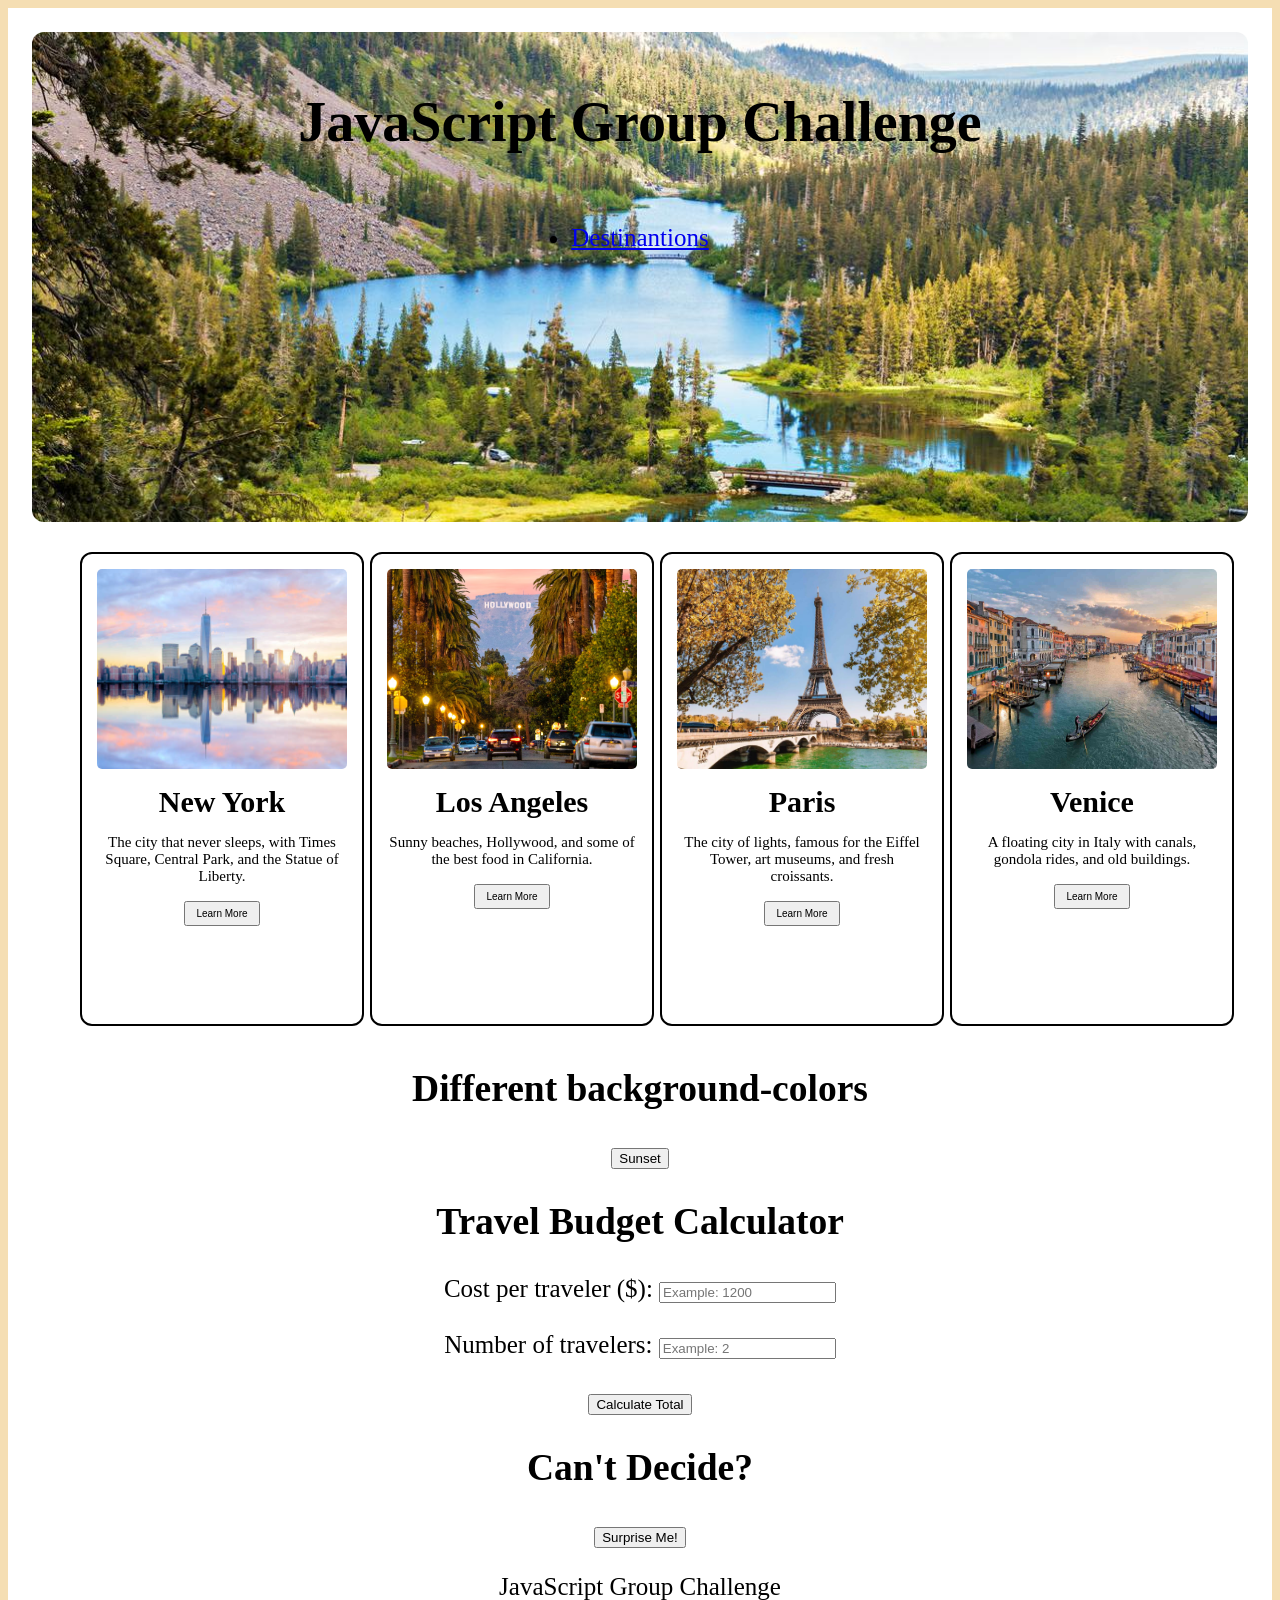
<file: index.html>
<!DOCTYPE html>
<html style="background-color: wheat;">

<head>
	<meta charset="utf-8">
	<title>JavaScript Group Challenge</title>
	<link rel="stylesheet" href="style.css">
</head>

<body>
	<fit>
		<div class="hero-top">
	<header>
		<h1>JavaScript Group Challenge</h1>
	</header>
	<nav>
		<ul>
			<li><a href="#destinations">Destinantions</a></li>
		</ul>

	</nav>
</div>

<section id="destinations">		
		<div class="wrap wrap1">
			<div class="container">
				<div class="card" id="nyc">
					<img src="newyork.jpg" alt="New York City skyline">
					<h3>New York</h3>
					<p>The city that never sleeps, with Times Square, Central Park, and the Statue of Liberty.</p>
					<button id="nyButton">Learn More</button>
					<p id="nyInfo"></p>
				</div>
			</div>
		</div>

		<div class="wrap wrap2">
			<div class="container">
				<div class="card" id="la">
					<img src="la.jpg" alt="Los Angeles Hollywood sign">
					<h3>Los Angeles</h3>
					<p>Sunny beaches, Hollywood, and some of the best food in California.</p>
					<button id="laButton">Learn More</button>
					<p id="laInfo"></p>
				</div>
			</div>
		</div>

		<div class="wrap wrap3">
			<div class="container">
				<div class="card" id="paris">
					<img src="paris.jpg" alt="Eiffel Tower in Paris">
					<h3>Paris</h3>
					<p>The city of lights, famous for the Eiffel Tower, art museums, and fresh croissants.</p>
					<button id="parisButton">Learn More</button>
					<p id="parisInfo"></p>
				</div>
			</div>
		</div>

		<div class="wrap wrap4">
			<div class="container">
				<div class="card" id="venice">
					<img src="venice.jpg" alt="Gondola on a canal in Venice">
					<h3>Venice</h3>
					<p>A floating city in Italy with canals, gondola rides, and old buildings.</p>
					<button id="veniceButton">Learn More</button>
					<p id="veniceInfo"></p>
				</div>
			</div>
		</div>
	</section>
	<h2>
		Different background-colors
	</h2>
	<section id="color">

	<button onclick="Sunset()"> Sunset </button>

	</section>

	<section id="budget">
		<h2>Travel Budget Calculator</h2>
		<label for="cost">Cost per traveler ($):</label>
		<input type="number" id="cost" placeholder="Example: 1200">
		<br><br>
		<label for="travelers">Number of travelers:</label>
		<input type="number" id="travelers" placeholder="Example: 2">
		<br><br>
		<button id="calculator">Calculate Total</button>
		<p id="totalCost"></p>
	</section>

	<section id="surprise">
		<h2>Can't Decide?</h2>
		<p id="surprise">
		<button onclick = surprise()>Surprise Me!</button></p>
	</section>

	<footer>
		<p>JavaScript Group Challenge</p>
	</footer>
	</fit>

	<script src="Script.js"></script>
</body>
</html>
</file>
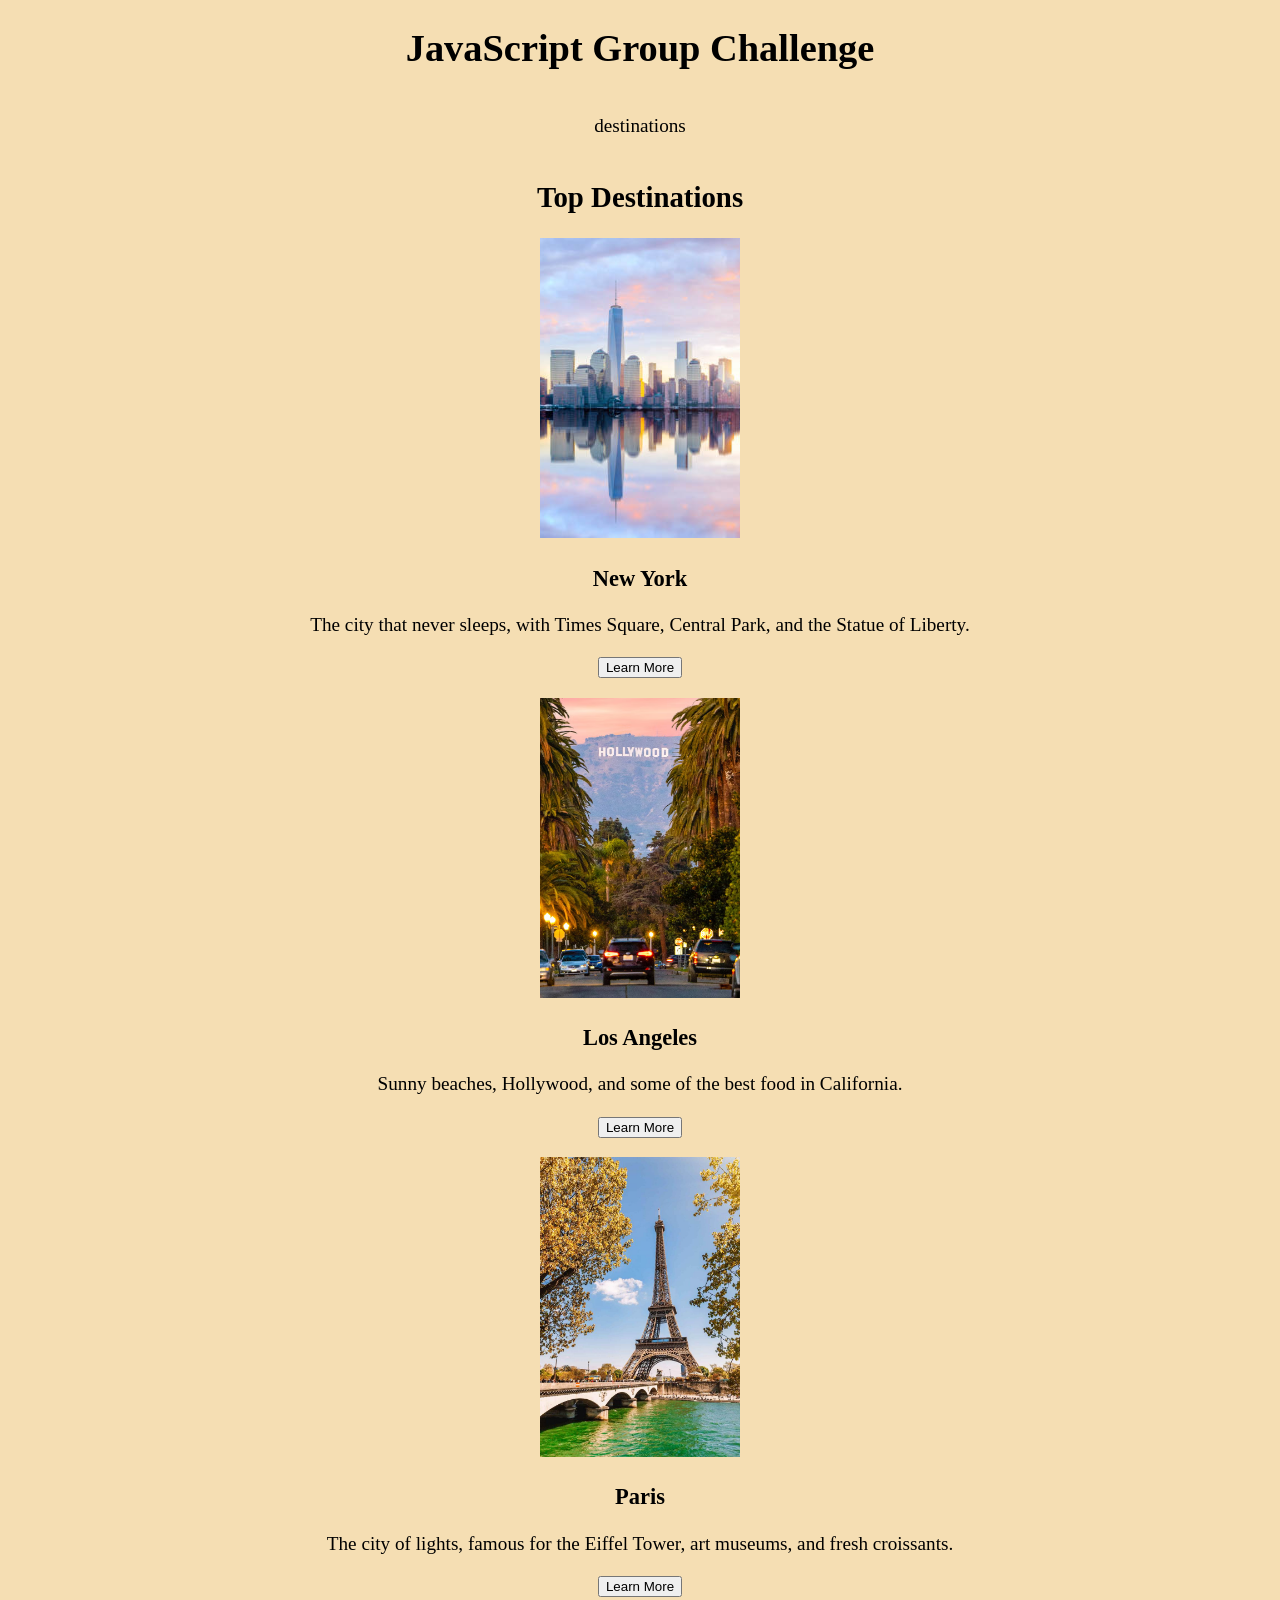
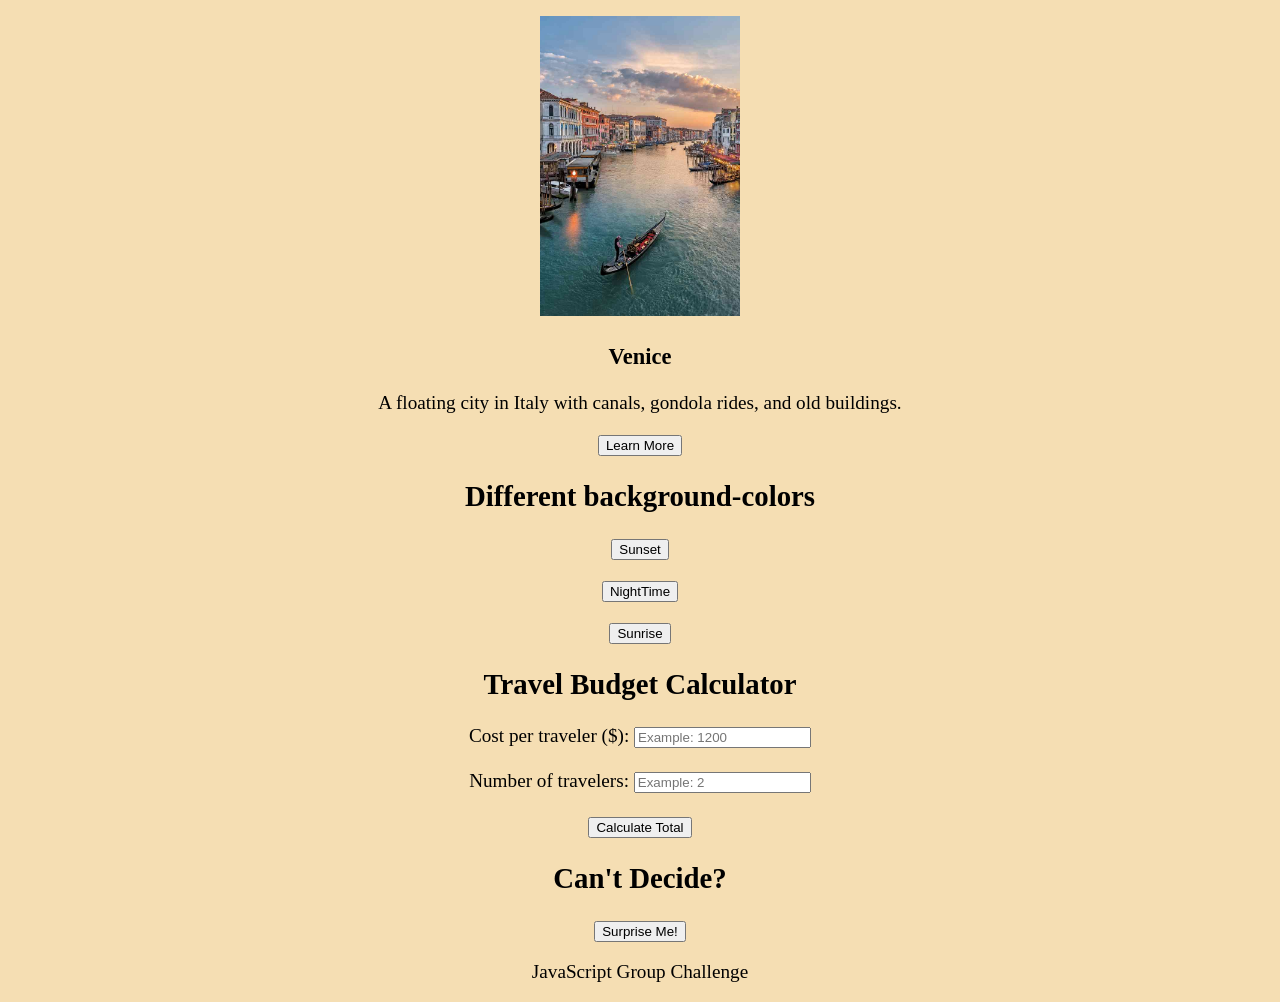
<file: Group Travel Project/index.html>
<!DOCTYPE html>
<html style="background-color: wheat;">

<head>
	<meta charset="utf-8">
	<title>JavaScript Group Challenge</title>
	<link rel="stylesheet" href="style.css">
</head>

<body>
	<fit>
	<header>
		<h1>JavaScript Group Challenge</h1>
	</header>
	<nav>
		<ul>
			destinations
		</ul>

	</nav>

	<section id="destinations">
		<h2>Top Destinations</h2>
		<div id="nyc">
		<div class="card">
			<img src="newyork.jpg" alt="New York City skyline">
			<h3>New York</h3>
			<p>The city that never sleeps, with Times Square, Central Park, and the Statue of Liberty.</p>
			<button id="nyButton">Learn More</button>
			<p id="nyInfo"></p>
		</div></div>
		<div id="la">
		<div class="card">
			<img src="la.jpg" alt="Los Angeles Hollywood sign">
			<h3>Los Angeles</h3>
			<p>Sunny beaches, Hollywood, and some of the best food in California.</p>
			<button id="laButton">Learn More</button>
			<p id="laInfo"></p>
		</div></div>
		<div id="paris">
		<div class="card">
			<img src="paris.jpg" alt="Eiffel Tower in Paris">
			<h3>Paris</h3>
			<p>The city of lights, famous for the Eiffel Tower, art museums, and fresh croissants.</p>
			<button id="parisButton">Learn More</button>
			<p id="parisInfo"></p>
		</div></div>
		<div id="venice">
		<div class="card">
			<img src="venice.jpg" alt="Gondola on a canal in Venice">
			<h3>Venice</h3>
			<p>A floating city in Italy with canals, gondola rides, and old buildings.</p>
			<button id="veniceButton">Learn More</button>
			<p id="veniceInfo"></p>
		</div></div>
	</section>
	<h2>
		Different background-colors
	</h2>
	<section id="color">
		<p id="Sunset">
		<button onclick  = Sunset()>Sunset</button> </p>
		<p id="Nightitme">
		<button onclick = NightTime()>NightTime</button> </p>
		<p id="Sunrise">
		<button onclick = Sunrise()>Sunrise</button> </p>
	</section>

	<section id="budget">
		<h2>Travel Budget Calculator</h2>
		<label for="cost">Cost per traveler ($):</label>
		<input type="number" id="cost" placeholder="Example: 1200">
		<br><br>
		<label for="travelers">Number of travelers:</label>
		<input type="number" id="travelers" placeholder="Example: 2">
		<br><br>
		<button id="calculator">Calculate Total</button>
		<p id="totalCost"></p>
	</section>

	<section id="surprise">
		<h2>Can't Decide?</h2>
		<p id="surprise">
		<button onclick = surprise()>Surprise Me!</button></p>
	</section>

	<footer>
		<p>JavaScript Group Challenge</p>
	</footer>
	</fit>

	<script src="script.js"></script>
	<script>
		function Sunset(){
			document.body.style.backgroundColor = "orange";
			document.body.style.fontcolor() = "white";
		}
		function NightTime(){
			document.body.style.backgroundColor = "navy";
		}
		function Sunrise(){
			document.body.style.backgroundColor = "yellow";
		}
		function surprise(){
			let nyc = 1;
			let la = 2;
			let paris = 3;
			let venice = 4;
			
		}
		
	</script>
</body>
</html>
</file>
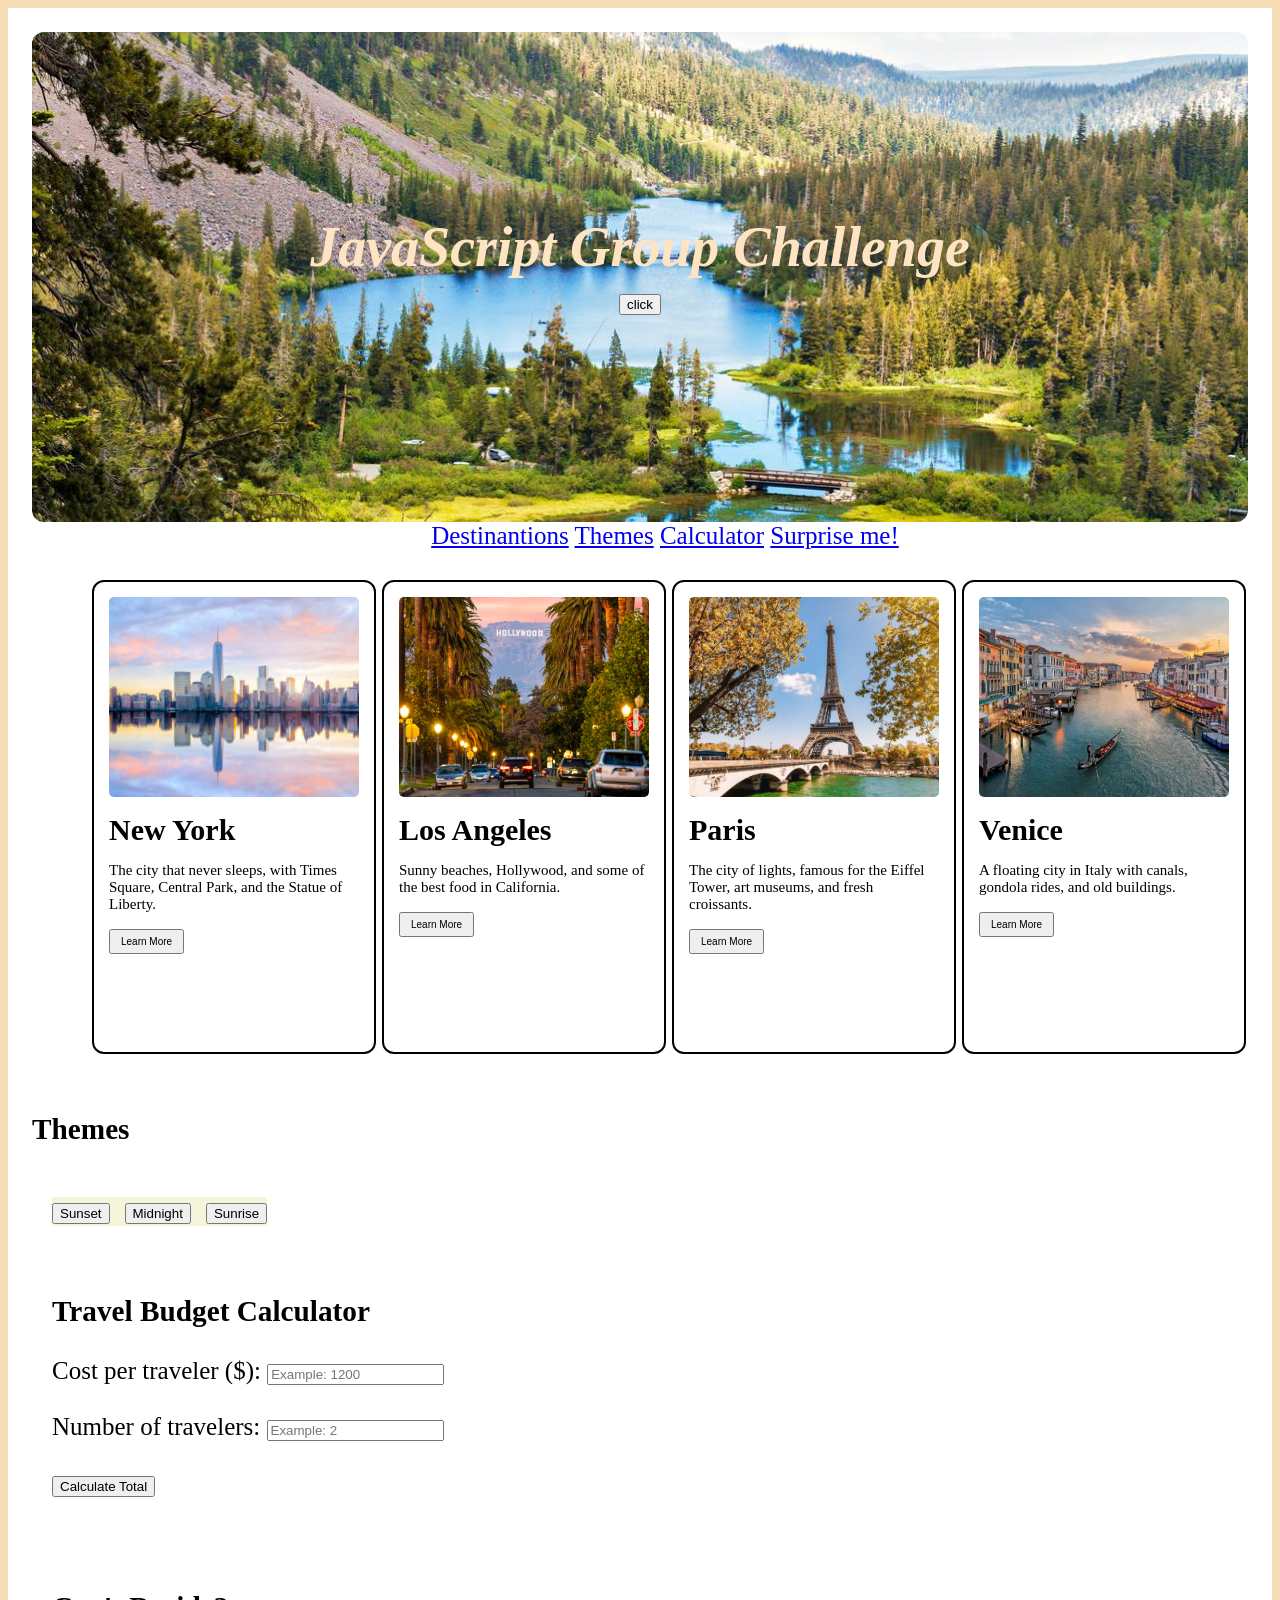
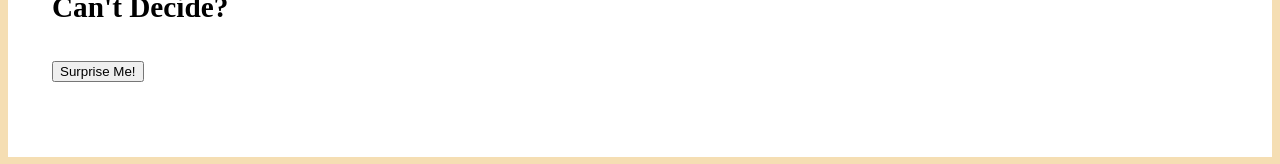
<file: Popcorn-Picker-Emily-s-Updates-On-Files-margaryta's updates/index.html>
<!DOCTYPE html>
<html style="background-color: wheat;">

<head>
	<meta charset="utf-8">
	<title>JavaScript Group Challenge</title>
	<link rel="stylesheet" href="style.css">
</head>

<body>
<div class="hero-top">
	<header>
		<logo>
			<h1>JavaScript Group Challenge</h1>
		</logo>
	</header>
    <input type="button" value="click">
    <h2></h2>
</div>

<nav>
		<a href="#destinations">Destinantions</a>
		<a href="#color">Themes</a>
		<a href="#budget">Calculator</a>
		<a href="#surprise">Surprise me!</a>
	</nav>
<section id="destinations">		
		<div class="wrap wrap1">
			<div class="container">
				<div class="card" id="nyc">
					<img src="newyork.jpg" alt="New York City skyline">
					<h3>New York</h3>
					<p>The city that never sleeps, with Times Square, Central Park, and the Statue of Liberty.</p>
					<button id="nyButton">Learn More</button>
					<p id="nyInfo"></p>
				</div>
			</div>
		</div>

		<div class="wrap wrap2">
			<div class="container">
				<div class="card" id="la">
					<img src="la.jpg" alt="Los Angeles Hollywood sign">
					<h3>Los Angeles</h3>
					<p>Sunny beaches, Hollywood, and some of the best food in California.</p>
					<button id="laButton">Learn More</button>
					<p id="laInfo"></p>
				</div>
			</div>
		</div>

		<div class="wrap wrap3">
			<div class="container">
				<div class="card" id="paris">
					<img src="paris.jpg" alt="Eiffel Tower in Paris">
					<h3>Paris</h3>
					<p>The city of lights, famous for the Eiffel Tower, art museums, and fresh croissants.</p>
					<button id="parisButton">Learn More</button>
					<p id="parisInfo"></p>
				</div>
			</div>
		</div>

		<div class="wrap wrap4">
			<div class="container">
				<div class="card" id="venice">
					<img src="venice.jpg" alt="Gondola on a canal in Venice">
					<h3>Venice</h3>
					<p>A floating city in Italy with canals, gondola rides, and old buildings.</p>
					<button id="veniceButton">Learn More</button>
					<p id="veniceInfo"></p>
				</div>
			</div>
		</div>
	</section>
	<h3>
		Themes
	</h3>
	<section id="color">
		<box>
			<button onclick="Sunset()"> Sunset </button>
			<button onclick="Midnight()"> Midnight </button>
			<button onclick="Sunrise()"> Sunrise </button>
		</box>
	</section>

	<section id="budget">
		<h3>Travel Budget Calculator</h3>
		<label for="cost">Cost per traveler ($):</label>
		<input type="number" id="cost" placeholder="Example: 1200">
		<br><br>
		<label for="travelers">Number of travelers:</label>
		<input type="number" id="travelers" placeholder="Example: 2">
		<br><br>
		<button id="calculator">Calculate Total</button>
		<p id="totalCost"></p>
	</section>

	<section id="surprise">
		<h3>Can't Decide?</h3>
		<p id="surprise">
			<button onclick = surprise()>Surprise Me!</button>
			<h2></h2>
		</p>
	</section>

	</fit>

	<script src="Script.js"></script>
</body>
</html>
</file>
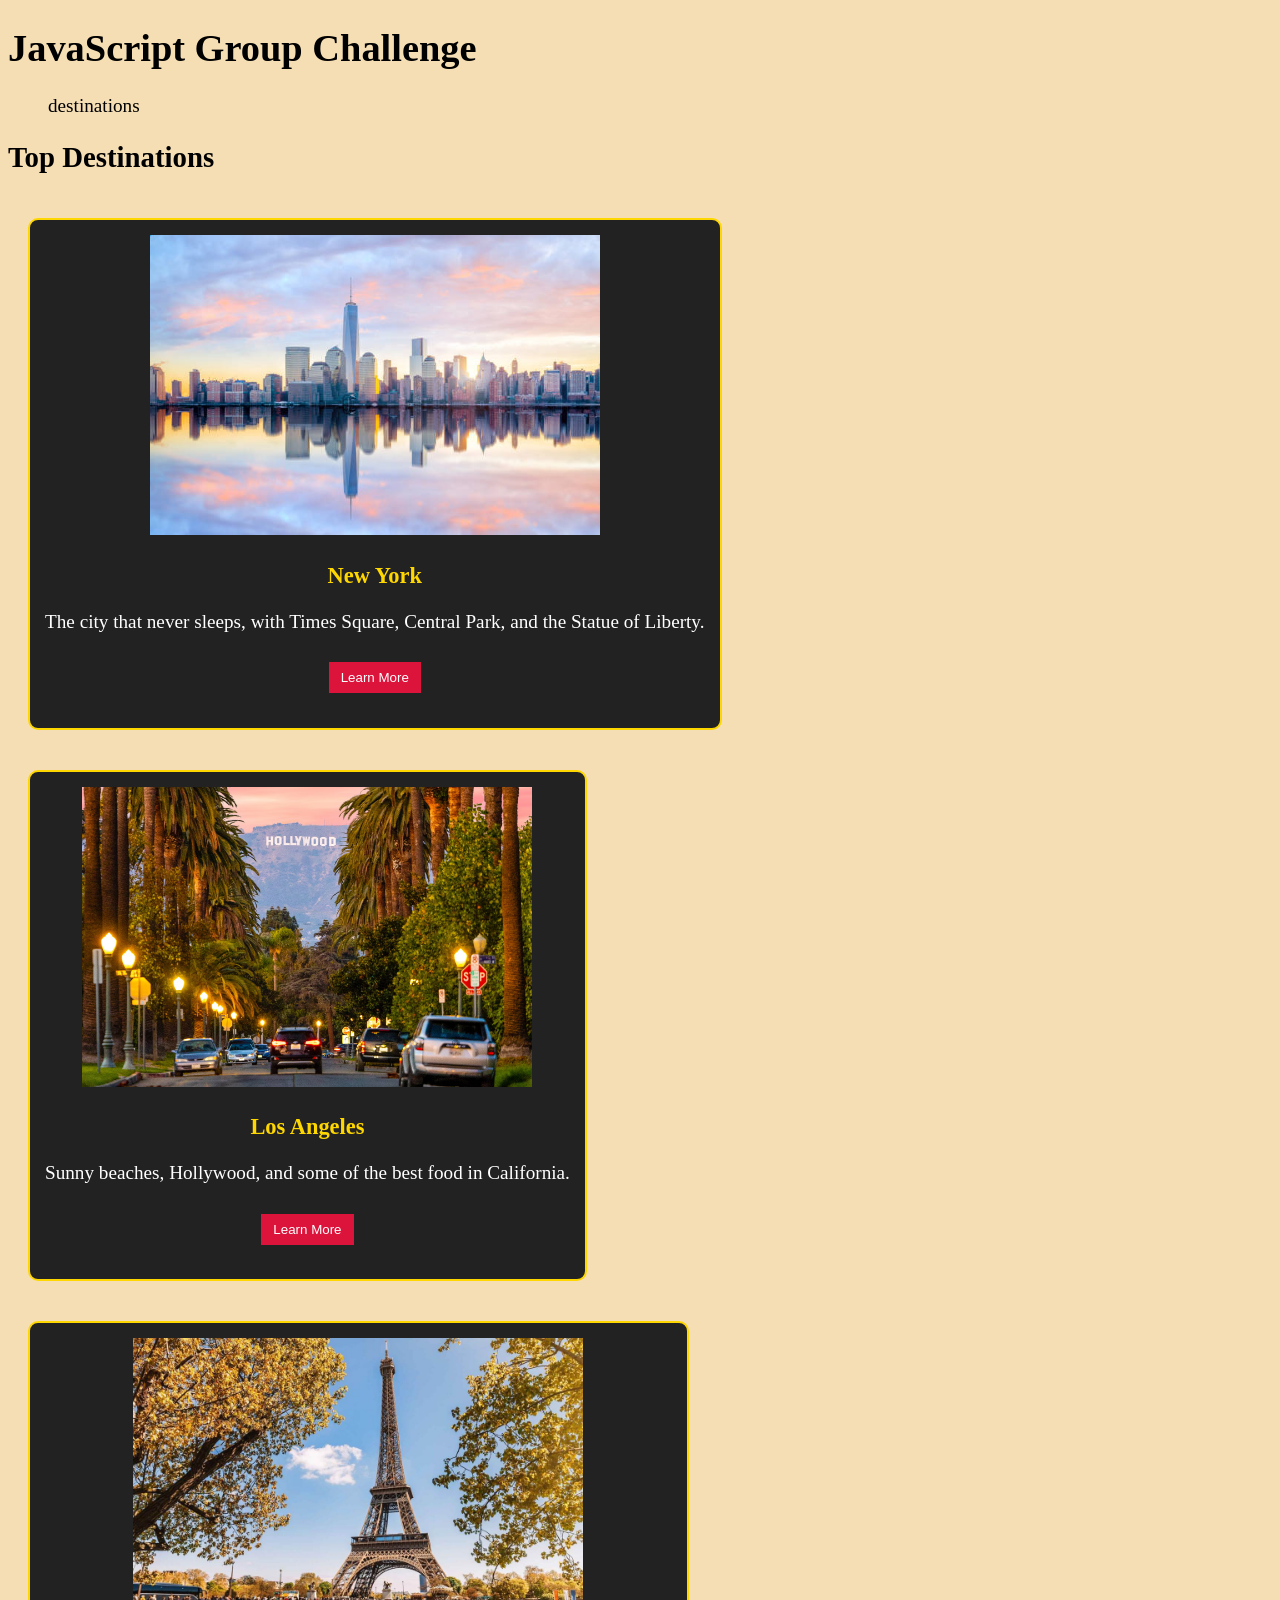
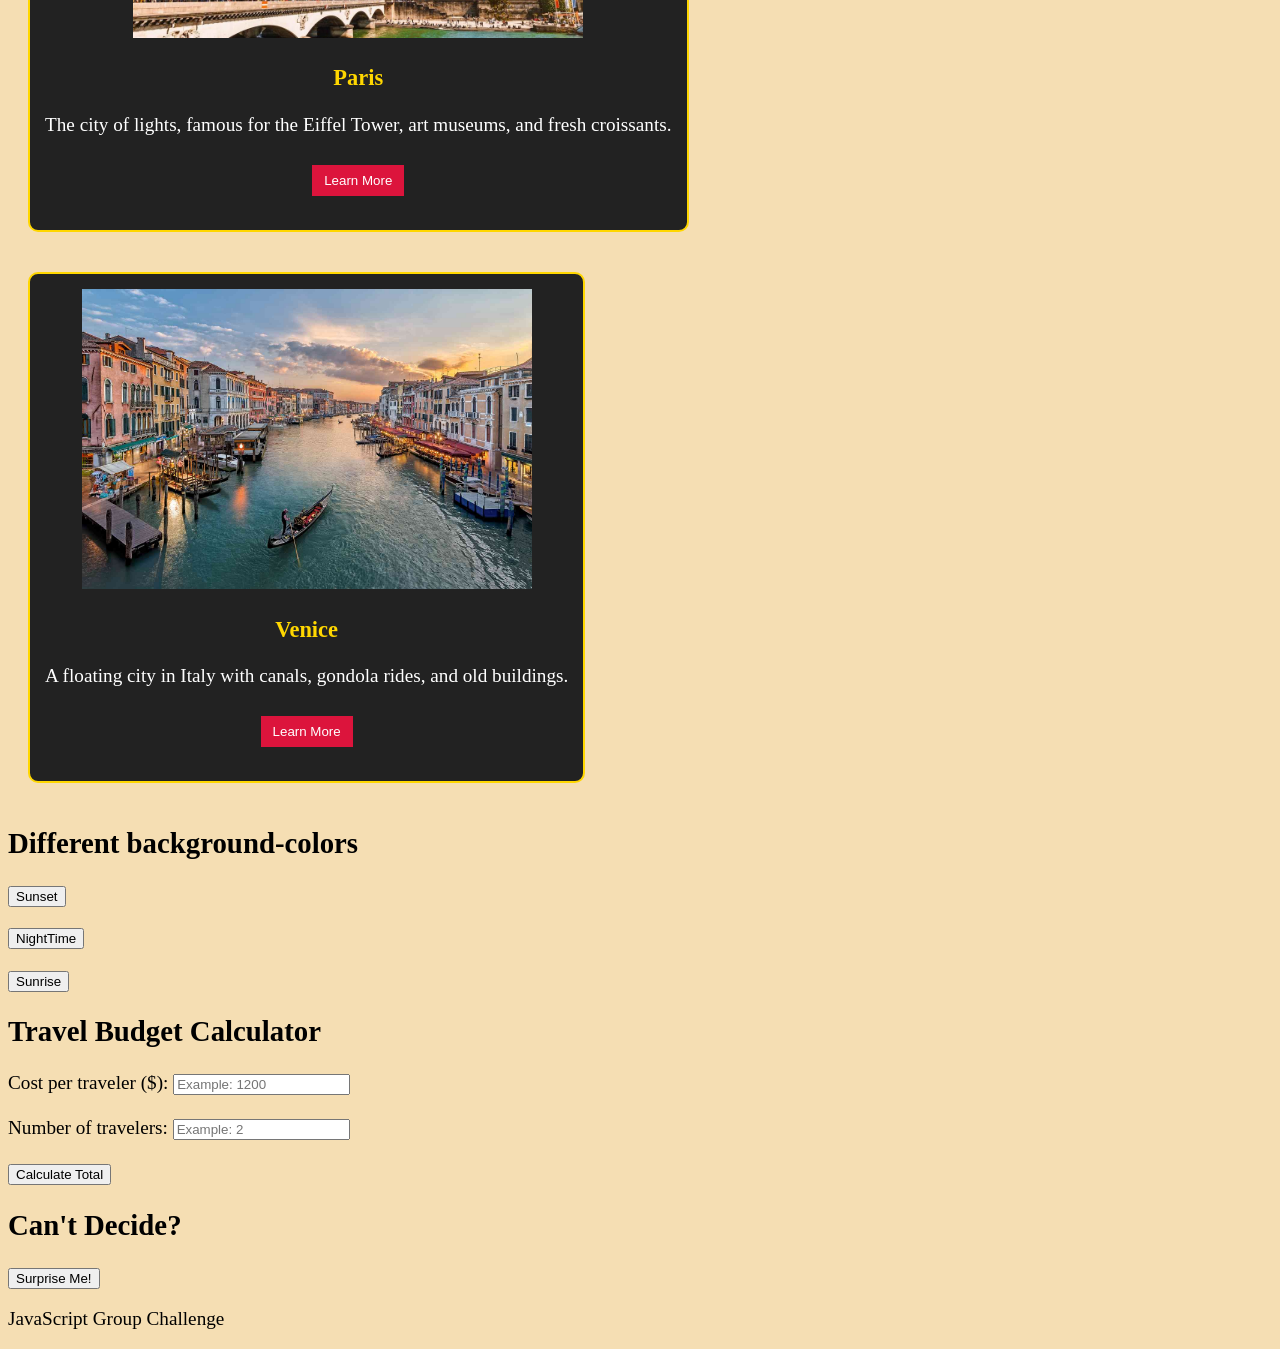
<file: Group Travel Project/Group Travel Project/index.html>
<!DOCTYPE html>
<html style="background-color: wheat;">

<head>
	<meta charset="utf-8">
	<title>JavaScript Group Challenge</title>
	<link rel="stylesheet" href="style.css">
</head>

<body>
	<fit>
	<header>
		<h1>JavaScript Group Challenge</h1>
	</header>
	<nav>
		<ul>
			destinations
		</ul>

	</nav>

	<section id="destinations">
		<h2>Top Destinations</h2>
		<div id="nyc">
		<div class="card">
			<img src="newyork.jpg" alt="New York City skyline">
			<h3>New York</h3>
			<p>The city that never sleeps, with Times Square, Central Park, and the Statue of Liberty.</p>
			<button id="nyButton">Learn More</button>
			<p id="nyInfo"></p>
		</div></div>
		<div id="la">
		<div class="card">
			<img src="la.jpg" alt="Los Angeles Hollywood sign">
			<h3>Los Angeles</h3>
			<p>Sunny beaches, Hollywood, and some of the best food in California.</p>
			<button id="laButton">Learn More</button>
			<p id="laInfo"></p>
		</div></div>
		<div id="paris">
		<div class="card">
			<img src="paris.jpg" alt="Eiffel Tower in Paris">
			<h3>Paris</h3>
			<p>The city of lights, famous for the Eiffel Tower, art museums, and fresh croissants.</p>
			<button id="parisButton">Learn More</button>
			<p id="parisInfo"></p>
		</div></div>
		<div id="venice">
		<div class="card">
			<img src="venice.jpg" alt="Gondola on a canal in Venice">
			<h3>Venice</h3>
			<p>A floating city in Italy with canals, gondola rides, and old buildings.</p>
			<button id="veniceButton">Learn More</button>
			<p id="veniceInfo"></p>
		</div></div>
	</section>
	<h2>
		Different background-colors
	</h2>
	<section id="color">
		<p id="Sunset">
		<button onclick  = Sunset()>Sunset</button> </p>
		<p id="Nightitme">
		<button onclick = NightTime()>NightTime</button> </p>
		<p id="Sunrise">
		<button onclick = Sunrise()>Sunrise</button> </p>
	</section>

	<section id="budget">
		<h2>Travel Budget Calculator</h2>
		<label for="cost">Cost per traveler ($):</label>
		<input type="number" id="cost" placeholder="Example: 1200">
		<br><br>
		<label for="travelers">Number of travelers:</label>
		<input type="number" id="travelers" placeholder="Example: 2">
		<br><br>
		<button id="calculator">Calculate Total</button>
		<p id="totalCost"></p>
	</section>

	<section id="surprise">
    	<h2>Can't Decide?</h2>
    	<button id="surpriseButton">Surprise Me!</button>
    	<p id="surpriseResult"></p>
	</section>

	<footer>
		<p>JavaScript Group Challenge</p>
	</footer>
	</fit>

	<script src="script.js"></script>
	<script>
		function Sunset(){
			document.body.style.backgroundColor = "orange";
			document.body.style.fontcolor() = "white";
		}
		function NightTime(){
			document.body.style.backgroundColor = "navy";
		}
		function Sunrise(){
			document.body.style.backgroundColor = "yellow";
		}
		function surprise(){
			let nyc = 1;
			let la = 2;
			let paris = 3;
			let venice = 4;
		}
		
	</script>
</body>
</html>
</file>
<file: style.css>
.card img
{
    width: 100%;
    height: 200px;
    object-fit: cover;
    border-radius: 5px;
}
body{
    font-family:serif;
    font-size: larger;
    padding: 24px;
    background: white;
    color: black;
   font-size: 25px;
   min-height: 100vh;
}
fit{
    flex: auto;
    justify-content: center;
    text-align: center;
}
nav{
    justify-content: center;
    flex:auto;
    margin: 10px;
}
ul{
    border: 30px;
    padding: 20px;
    border-color: black;
    border-radius: 10px;
}
ul:hover{
    background-color: bisque;
}

body.sunset{
  background: linear-gradient(to top, #586ba4, #324376, #f5dd90, #f68e5f, #f76c5e);
  color: black;
}

#destinations {
    display: flex;
    flex-wrap: wrap; 
    justify-content: center;
    align-items: stretch;
    gap: 20px; 
    width: 100%;
    max-width: 1200px;
    margin: 0 auto;
    padding-top: 20px;
}

#destinations > h2 {
    width: 100%;
    text-align: center;
}

.wrap {
    width: 250px; 
    flex: 0 0 auto; 
    transform-style: preserve-3d;
    transform: perspective(100rem);
    cursor: pointer;
    margin: 10px;
}

.container {
    --rX: 0;
    --rY: 0;
    width: 100%;
    height: 440px;
    padding: 15px;
    display: flex;
    flex-direction: column;
    align-items: center;
    justify-content: flex-start;
    position: relative;
    transform: rotateX(calc(var(--rX) * 1deg)) rotateY(calc(var(--rY) * 1deg));
    background-color: rgba(255, 255, 255, 0.9);
    border: 2px solid black;
    border-radius: 12px;
    transition: transform 0.6s ease;
}

.container--active {
    transition: none;
}

.card h3 {
    font-size: 30px;
    margin: 10px 0 5px 0;
}

.card p {
    font-size: 15px;
    margin-bottom: 10px;
}

.card button {
    padding: 5px 10px;
    font-size: 10px;
}
.hero-top {
    min-height: 50vh; 
    display: flex;
    flex-direction: column;
    justify-content: center; 
    align-items: center;     
    text-align: center;
    padding: 20px;
    background-image: url("Forest.jpg");
    background-size: cover;
    background-position: center;
    background-repeat: no-repeat;
    color: black;
    border-radius: 12px;
}
.hero-top h1 {
    font-size: 3.5rem;
    margin-bottom: 15px;
}
</file>
<file: Group Travel Project/style.css>
.card img
{
    width: 200px;
    height: 300px;
    object-fit: cover;
}
body{
    font-family:serif;
    font-size: larger;
}
fit{
    flex: auto;
    justify-content: center;
    text-align: center;
}
nav{
    justify-content: center;
    flex:auto;
    margin: 10px;
}
ul{
    border: 30px;
    padding: 20px;
    border-color: black;
    border-radius: 10px;
}
ul:hover{
    background-color: bisque;
}
</file>
<file: Popcorn-Picker-Emily-s-Updates-On-Files-margaryta's updates/style.css>
.card img
{
    width: 100%;
    height: 200px;
    object-fit: cover;
    border-radius: 5px;
}
body{
    font-family:serif;
    font-size: larger;
    padding: 24px;
    background: white;
    color: black;
    font-size: 25px;
}
nav{
    flex: auto;
    justify-content: center;
    text-align: center;
    font-family: serif;
    padding-left: 50px;
}
fit{
    flex: auto;
    justify-content: center;
    text-align: center;
}
h2{
    text-align: center;
    font-family: monospace;
}
section{
    flex: auto;
    padding: 20px;
}
box{
    border: #324376;
    flex: auto;
    font-family: monospace;
    background-color: beige;
}
ul{
    border: 30px;
    padding: 20px;
    border-color: black;
    border-radius: 20px;
    background-color: white;
    opacity: 50%;
    color: white;
}
h2{
    color: darkgrey;
    font-family: serif;
    background-color: aliceblue;
    border: 20px;
    border-color: black;
    border-radius: 10px;
}

body.sunset{
  background: linear-gradient(to top, #586ba4, #324376, #f5dd90, #f68e5f, #f76c5e);
  color: darkgoldenrod;
  
}
body.midnight{
  background: linear-gradient(to top, #586ba4, #324376, #132252, #141473, #1b136d);
  color: white;
}
body.sunrise{
  background: linear-gradient(to top, #586ba4, #324376, #f5dd90, #f68e5f, #f76c5e);
  color: black;
}
logo{
    font-style: oblique;
    color: bisque;
}
button{

}

#destinations {
    display: flex;
    flex-wrap: wrap; body.sunset{
  background: linear-gradient(to top, #586ba4, #324376, #f5dd90, #f68e5f, #f76c5e);
  color: black;
}
    justify-content: center;
    align-items: stretch;
    gap: 20px; 
    width: 100%;
    max-width: 1200px;
    margin: 0 auto;
    padding-top: 20px;
}

#destinations > h2 {
    width: 100%;
    text-align: center;
}

.wrap {
    width: 250px; 
    flex: 0 0 auto; 
    transform-style: preserve-3d;
    transform: perspective(100rem);
    cursor: pointer;
    margin: 10px;
}

.container {
    --rX: 0;
    --rY: 0;
    width: 100%;
    height: 440px;
    padding: 15px;
    display: flex;
    flex-direction: column;
    align-items: center;
    justify-content: flex-start;
    position: relative;
    transform: rotateX(calc(var(--rX) * 1deg)) rotateY(calc(var(--rY) * 1deg));
    background-color: rgba(255, 255, 255, 0.9);
    border: 2px solid black;
    border-radius: 12px;
    transition: transform 0.6s ease;
}

.container--active {
    transition: none;
}

.card h3 {
    font-size: 30px;
    margin: 10px 0 5px 0;
}

.card p {
    font-size: 15px;
    margin-bottom: 10px;
}

.card button {
    padding: 5px 10px;
    font-size: 10px;
}
.hero-top {
    min-height: 50vh; 
    display: flex;
    flex-direction: column;
    justify-content: center; 
    align-items: center;     
    text-align: center;
    padding: 20px;
    background-image: url("Forest.jpg");
    background-size: cover;
    background-position: center;
    background-repeat: no-repeat;
    color: black;
    border-radius: 12px;
}
.hero:midnight{
    background-image: url("Forest.jpg");
}
.hero-top h1 {
    font-size: 3.5rem;
    margin-bottom: 15px;
}
</file>
<file: Group Travel Project/Group Travel Project/style.css>
body{
    font-family: serif;
    font-size: larger;
}

.card {
    display: inline-block;
    background-color: #222;
    border: 2px solid gold;
    border-radius: 10px;
    padding: 15px;
    margin: 20px;
    text-align: center;
    color: white;
    transition: transform 0.3s;
}

.card:hover {
    transform: scale(1.05);
}

.card img {
    width: 450px;
    height: 300px;
    object-fit: cover;
}

.card h3 {
    color: gold;
}

.card button {
    background-color: crimson;
    color: white;
    border: none;
    margin-top: 10px;
    padding: 8px 12px;
    cursor: pointer;
}
</file>
